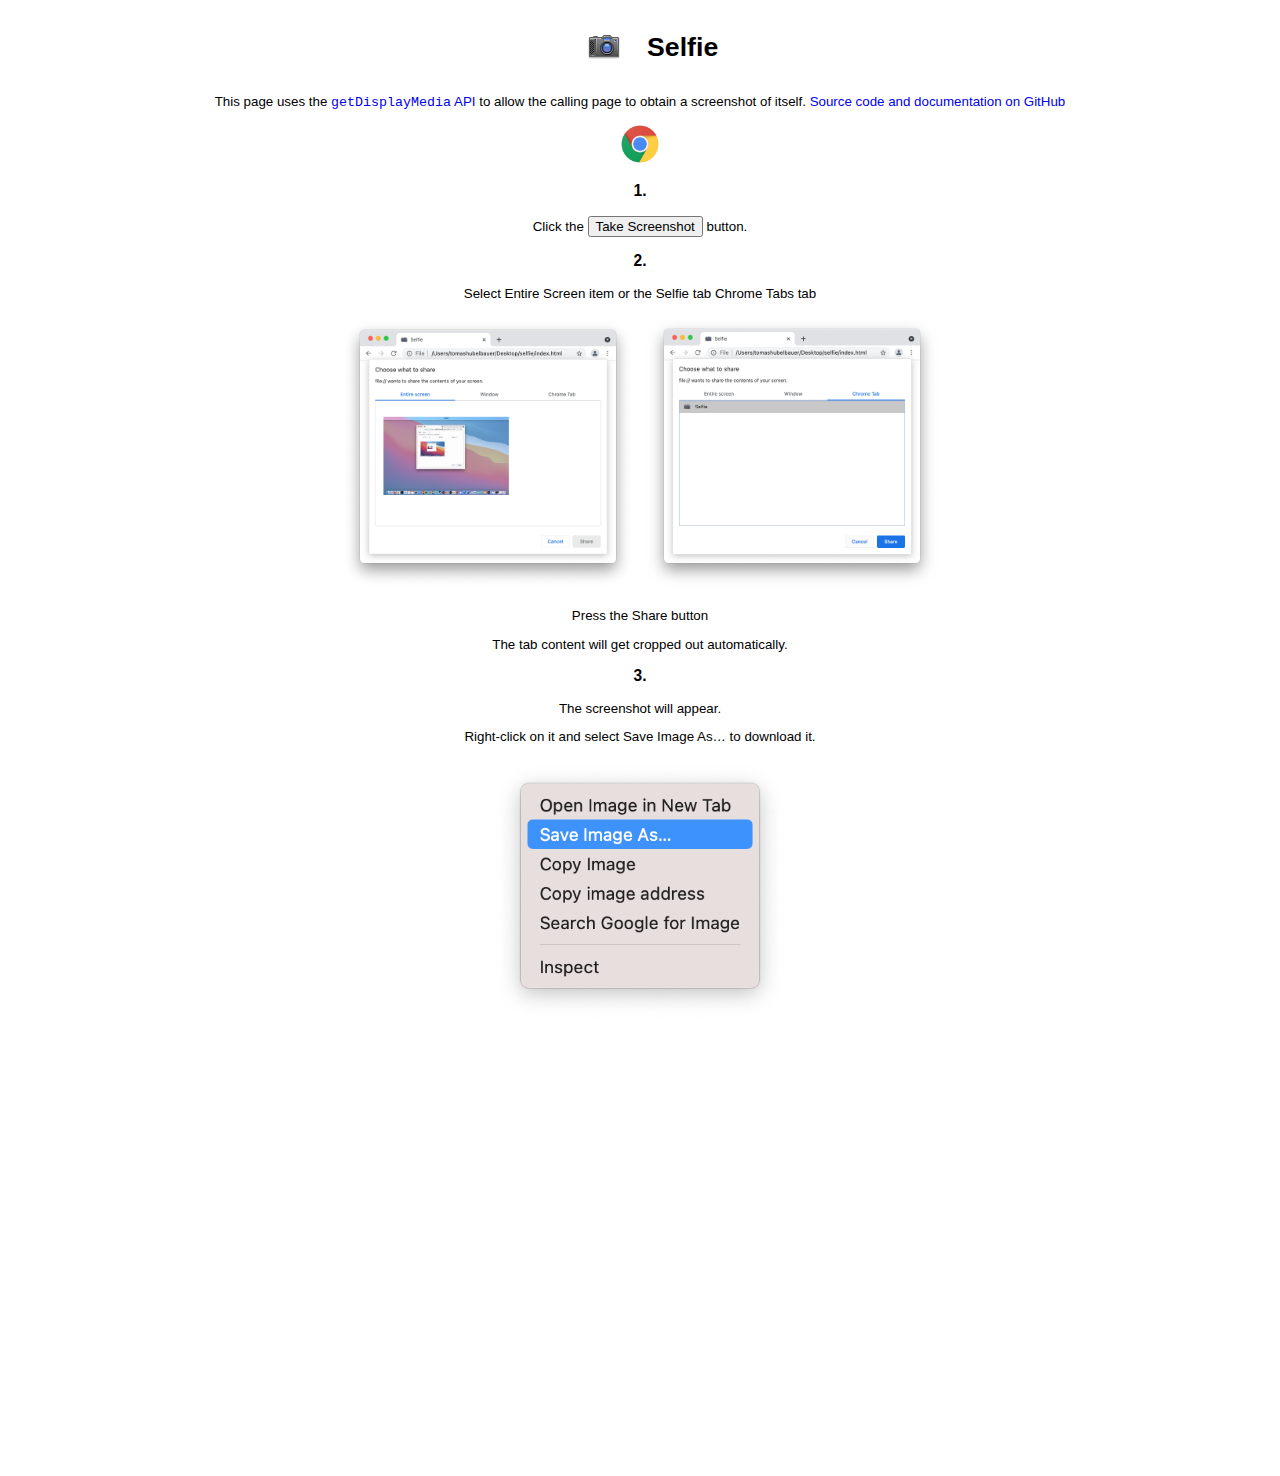
<file: index.html>
<!DOCTYPE html>
<html lang="en">
  <head>
    <meta charset="utf-8" />
    <title>Selfie</title>
    <script src="index.js" type="module"></script>
    <link rel="icon" href="icon.png" />
    <link rel="stylesheet" href="index.css" />
    <meta name="viewport" content="width=device-width, initial-scale=1" />
  </head>
  <body>
    <h1>
      <img src="icon.png" />
      Selfie
    </h1>
    <p id="introP">
      This page uses the
      <a href="https://developer.mozilla.org/en-US/docs/Web/API/MediaDevices/getDisplayMedia">
        <code>getDisplayMedia</code> API
      </a>
      to allow the calling page to obtain a screenshot of itself.
      <a href="https://github.com/TomasHubelbauer/selfie">
        Source code and documentation on GitHub
      </a>
    </p>
    <div class="guideDiv firefox">
      <img src="firefox.png" class="icon" />
      <h3>1.</h3>
      <p>
        Click the
        <button class="snapButton">Take Screenshot</button>
        button.
      </p>
      <h3>2.</h3>
      <p>Expand the Window Or Screen selector</p>
      <img src="firefox-1.png" />
      <h3>3.</h3>
      <p>Select the Selfie tab or Entire Screen</p>
      <img src="firefox-2.png" />
      <p>The tab content will get cropped out automatically.</p>
      <h3>4.</h3>
      <p>Press the Allow button</p>
      <img src="firefox-3.png" />
      <h3>5.</h3>
      <p>The screenshot will appear.</p>
      <p>Right-click on it and select Save Image As… to download it.</p>
      <img src="firefox-4.png" />
    </div>
    <div class="guideDiv safari">
      <img src="safari.png" class="icon" />
      <h3>1.</h3>
      <p>
        Click the
        <button class="snapButton">Take Screenshot</button>
        button.
      </p>
      <h3>2.</h3>
      <p>Safari only provides a capture of the entire screen.</p>
      <img src="safari-1.png" />
      <p>Press the Allow button</p>
      <p>The tab content will get cropped out automatically.</p>
      <h3>3.</h3>
      <p>The screenshot will appear.</p>
      <p>Right-click on it and select Save Image As… to download it.</p>
      <img src="safari-2.png" />
    </div>
    <div class="guideDiv chrome">
      <img src="chrome.png" class="icon" />
      <h3>1.</h3>
      <p>
        Click the
        <button class="snapButton">Take Screenshot</button>
        button.
      </p>
      <h3>2.</h3>
      <p>Select Entire Screen item or the Selfie tab Chrome Tabs tab</p>
      <img src="chrome-1.png" />
      <img src="chrome-2.png" />
      <p>Press the Share button</p>
      <p>The tab content will get cropped out automatically.</p>
      <h3>3.</h3>
      <p>The screenshot will appear.</p>
      <p>Right-click on it and select Save Image As… to download it.</p>
      <img src="chrome-3.png" />
    </div>
    <div class="guideDiv other">
      <img src="safari.png" class="icon" />
      <h3>1.</h3>
      <p>
        Click the
        <button class="snapButton">Take Screenshot</button>
        button.
      </p>
      <h3>2.</h3>
      <p>Allow access to this tab or the entire screen.</p>
      <p>The tab content will get cropped out automatically.</p>
      <h3>3.</h3>
      <p>The screenshot will appear.</p>
      <p>Right-click on it to download it.</p>
    </div>
  </body>
</html>
</file>
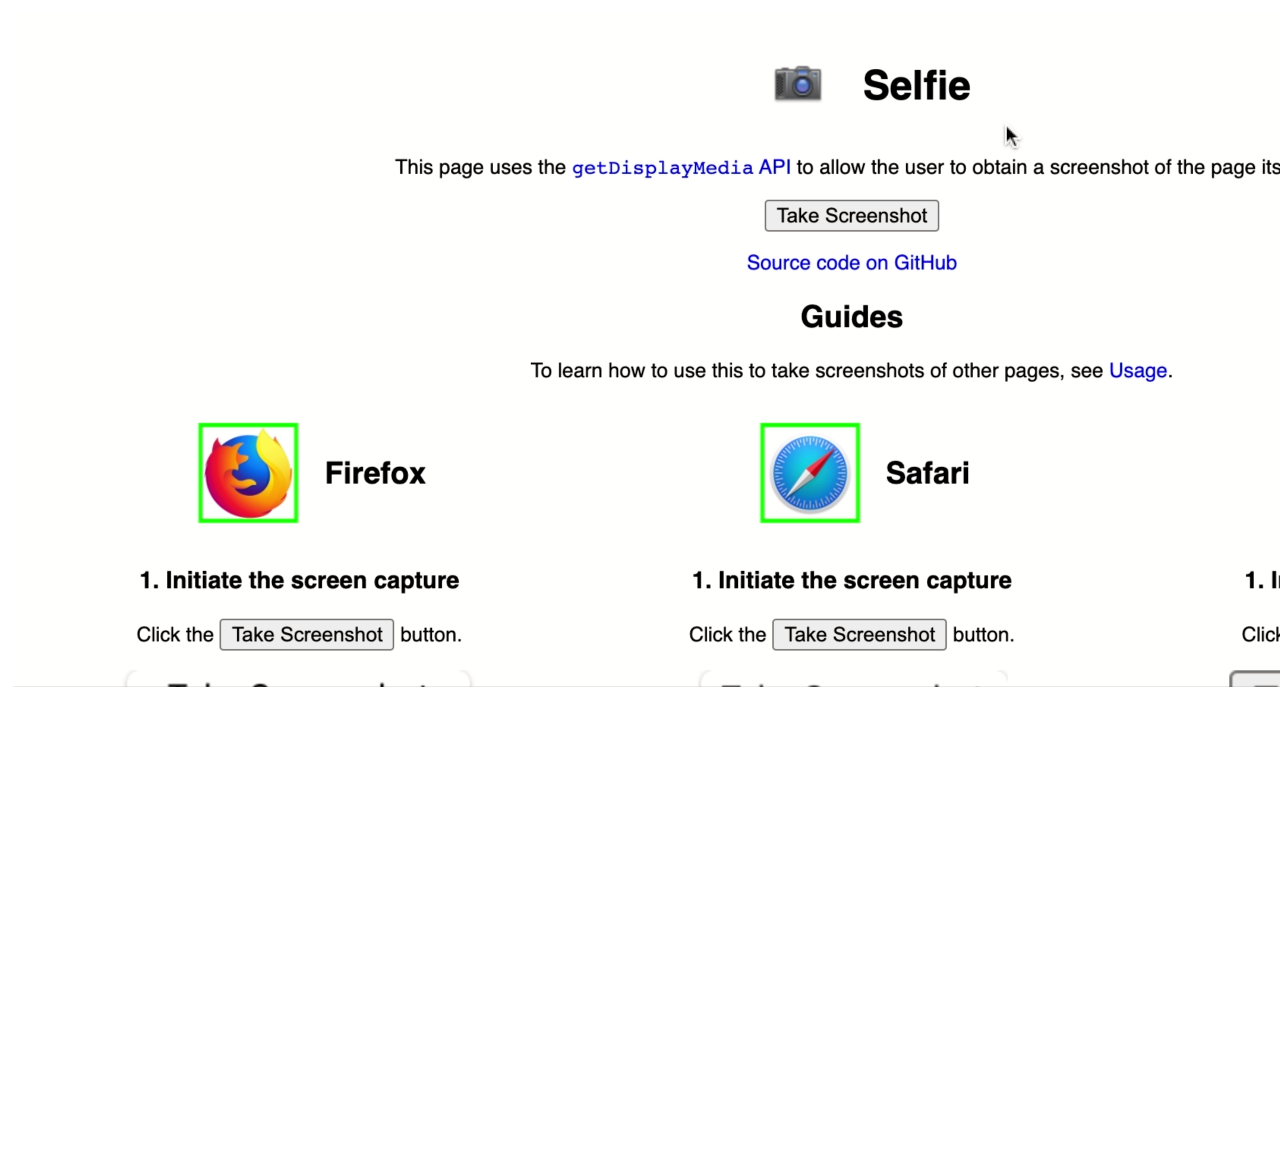
<file: detect.html>
<!DOCTYPE html>
<html lang="en">
  <head>
    <meta charset="utf-8" />
    <title>Selfie Detect Test</title>
    <script src="detect.js"></script>
    <link rel="stylesheet" href="detect.css" />
  </head>
  <body>
    <img src="detect.png" />
    <p></p>
  </body>
</html>
</file>
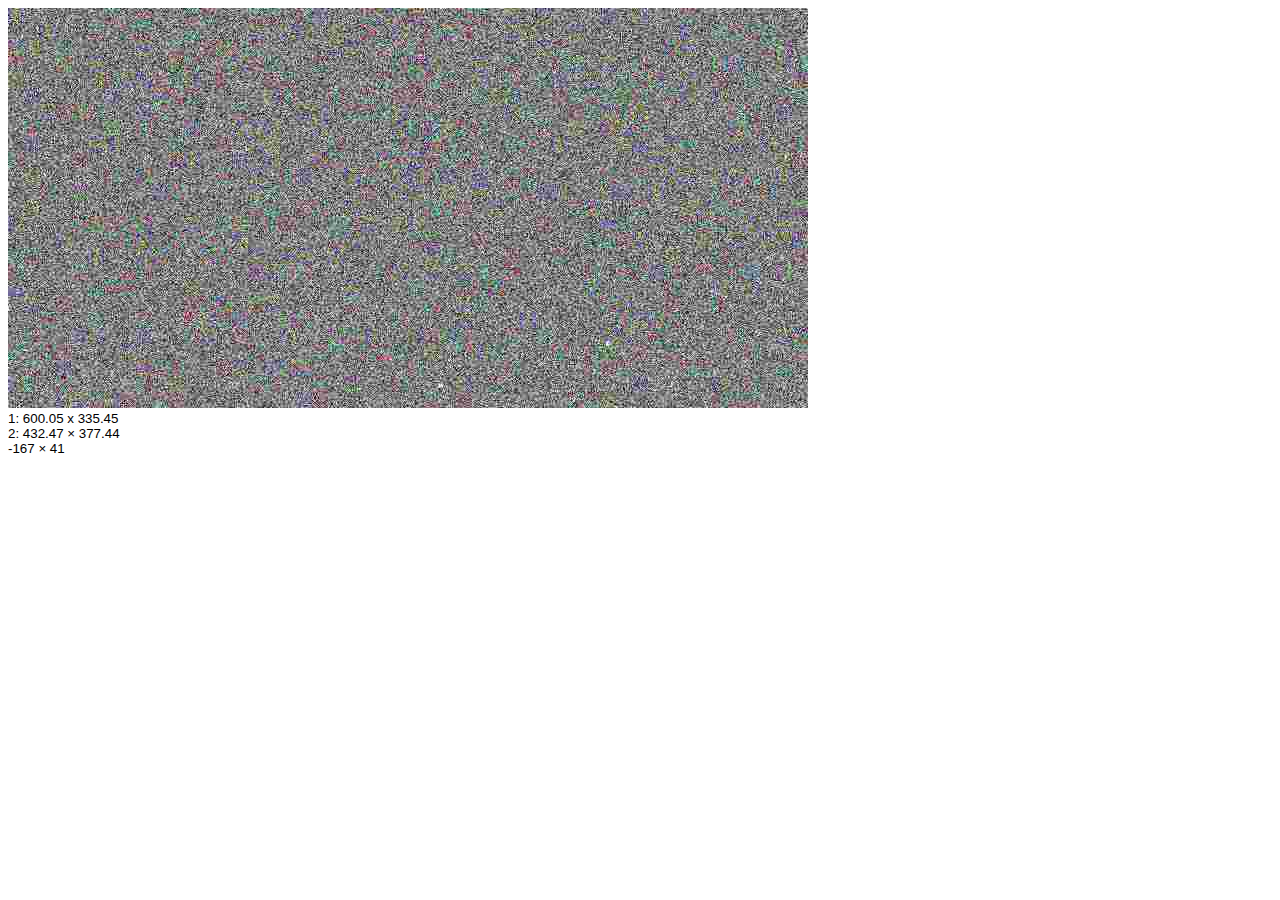
<file: test.html>
<!DOCTYPE html>
<html>
  <head>
    <meta charset="utf-8" />
    <title>Test</title>
    <script src="test.js" type="module"></script>
    <link rel="stylesheet" href="test.css" />
  </head>
  <body>
  </body>
</html>
</file>
<file: index.css>
body {
  font: normal 10pt sans-serif;
  margin: 1em 1em 50vh;
  text-align: center;
}

body.markers::before { display: block; }
body::before {
  background: red;
  border: 1px solid white;
  content: '';
  display: none;
  height: 1px;
  left: 0;
  position: fixed;
  top: 0;
  width: 1px;
}

body.markers::after { display: block; }
body::after {
  background: lime;
  bottom: 10px; /* macOS rounded window corner adjustment */
  border: 1px solid white;
  content: '';
  display: none;
  height: 1px;
  position: fixed;
  right: 0;
  width: 1px;
}

body.firefox .guideDiv.firefox { display: initial; }
body.firefox .guideDiv.safari { display: none; }
body.firefox .guideDiv.chrome { display: none; }
body.safari .guideDiv.firefox { display: none; }
body.safari .guideDiv.safari { display: initial; }
body.safari .guideDiv.chrome { display: none; }
body.chrome .guideDiv.firefox { display: none; }
body.chrome .guideDiv.safari { display: none; }
body.chrome .guideDiv.chrome { display: initial; }

a {
  text-decoration: none;
}

h1 {
  align-items: center;
  display: inline-flex;
}

h1 img {
  margin: 0 1em 0;
}

.guideDiv {
  display: none;
  flex: 1;
}

.guideDiv img.icon {
  width: 3em;
}

.guideDiv img {
  max-width: 300px;
}

canvas {
  box-shadow: 1px 1px 1ex rgba(0, 0, 0, .5);
  display: block;
  margin: 1ex auto;
  max-height: calc(100vh - 2em);
  max-width: calc(100vw - 2em);
}
</file>
<file: detect.css>
body {
  font: normal 10pt sans-serif;
  margin: 1em 1em 50vh;
  text-align: center;
}

canvas {
  box-shadow: 1px 1px 1ex rgba(0, 0, 0, .5);
  cursor: crosshair;
  display: block;
  max-height: 50vh;
  max-width: 50vw;
  margin: 1em auto;
}

progress {
  display: block;
  margin: 1em auto;
}

p:empty::after {
  content: '\00a0';
  display: block;
}
</file>
<file: test.css>
body {
  font: normal 10pt sans-serif;
}
</file>
